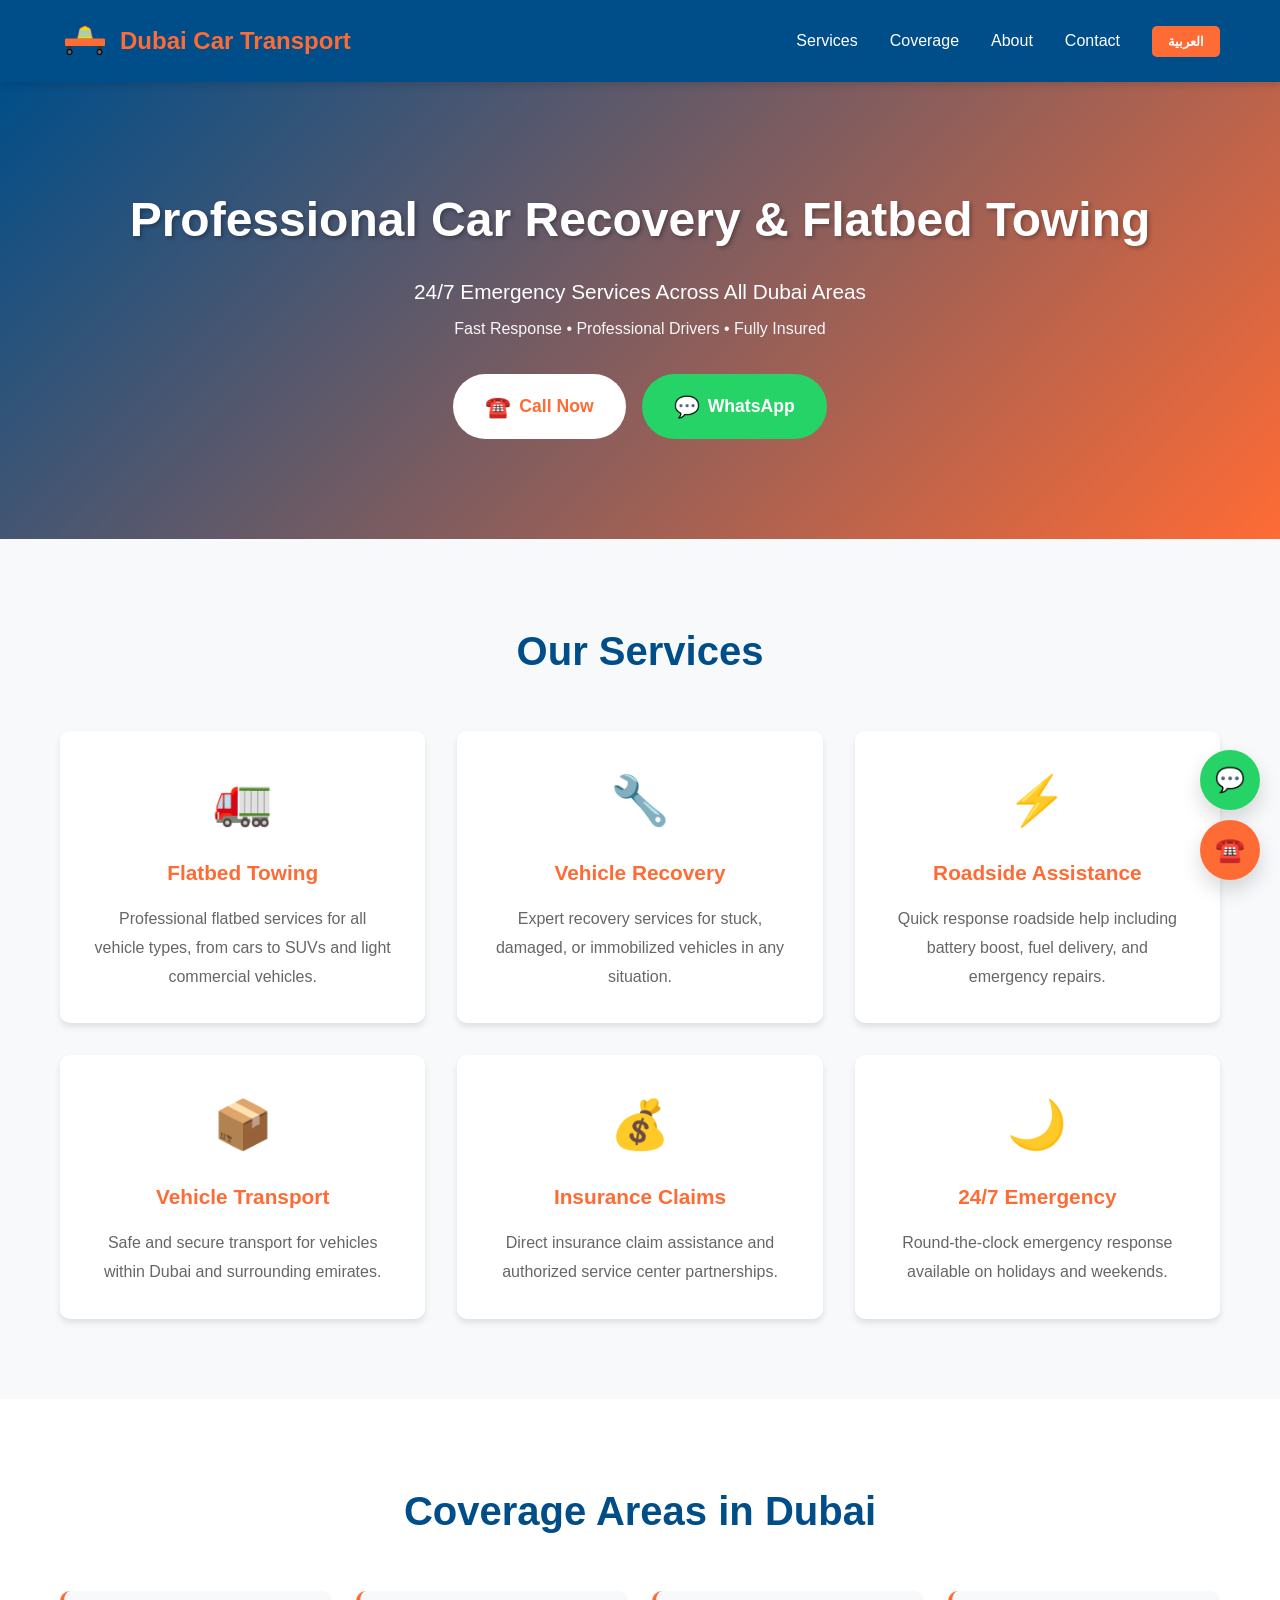
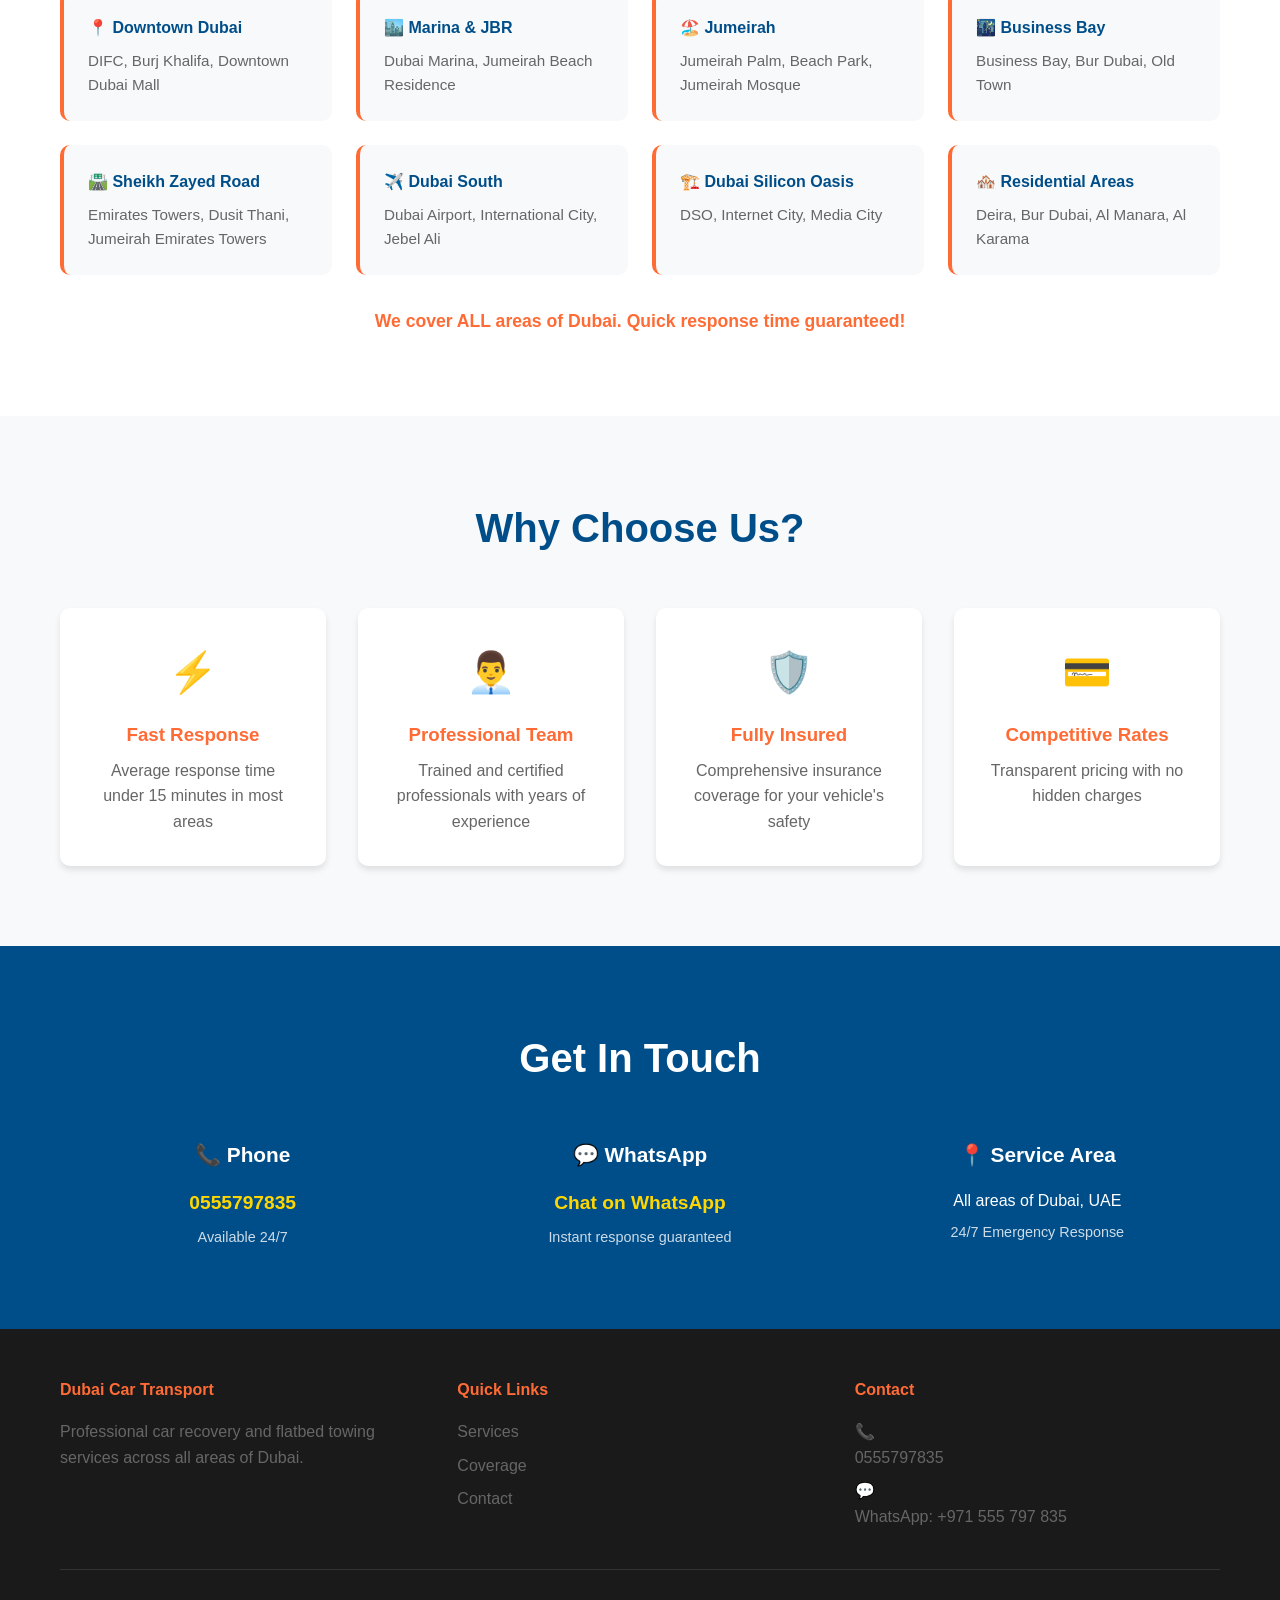
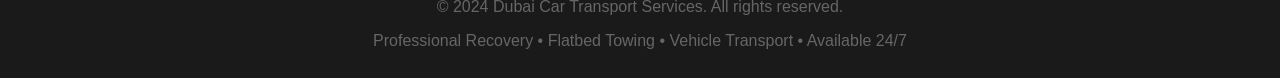
<file: index.html>
<!DOCTYPE html>
<html lang="en">
<head>
    <meta charset="UTF-8">
    <meta name="viewport" content="width=device-width, initial-scale=1.0">
    <meta name="description" content="Professional car recovery, flatbed towing and vehicle transport services in Dubai, UAE. Available 24/7 across all Dubai areas. Fast, reliable, insured service. 0555797835">
    <meta name="keywords" content="car towing Dubai, recovery services Dubai, flatbed towing Dubai, vehicle transport Dubai, roadside assistance Dubai, car recovery UAE, breakdown services Dubai, towing company Dubai">
    <meta name="author" content="Dubai Car Transport Services">
    <meta property="og:title" content="Professional Car Recovery & Towing Services Dubai | 24/7 Available">
    <meta property="og:description" content="Expert flatbed towing and car recovery services across all areas of Dubai, UAE. Quick response, professional drivers. Call 0555797835 now!">
    <meta property="og:type" content="business.business">
    <meta name="robots" content="index, follow, max-snippet:-1, max-image-preview:large, max-video-preview:-1">
    <meta name="google-site-verification" content="">
    <title>Car Recovery & Flatbed Towing Dubai | 24/7 Services | 0555797835</title>
    <link rel="canonical" href="https://yourdomain.com">
    <link rel="stylesheet" href="styles.css">
    <link rel="icon" type="image/svg+xml" href="data:image/svg+xml,%3Csvg xmlns='http://www.w3.org/2000/svg' viewBox='0 0 100 100'%3E%3Ccircle cx='50' cy='50' r='45' fill='%23FF6B35'/%3E%3C/svg%3E">
</head>
<body dir="ltr" lang="en">
    <!-- Navigation -->
    <nav class="navbar">
        <div class="container">
            <div class="logo">
                <svg viewBox="0 0 100 100" class="logo-svg">
                    <!-- Flatbed Truck Logo -->
                    <rect x="10" y="45" width="80" height="15" fill="#FF6B35" rx="2"/>
                    <rect x="15" y="60" width="8" height="12" fill="#333"/>
                    <circle cx="19" cy="72" r="6" fill="#000"/>
                    <circle cx="19" cy="72" r="4" fill="#666"/>
                    <rect x="75" y="60" width="8" height="12" fill="#333"/>
                    <circle cx="79" cy="72" r="6" fill="#000"/>
                    <circle cx="79" cy="72" r="4" fill="#666"/>
                    <path d="M 35 45 L 40 25 L 50 20 L 60 25 L 65 45" fill="#FFD700" stroke="#FF6B35" stroke-width="1.5"/>
                    <rect x="38" y="28" width="24" height="14" fill="#87CEEB" opacity="0.7"/>
                </svg>
                <span>Dubai Car Transport</span>
            </div>
            <div class="nav-links">
                <a href="#services">Services</a>
                <a href="#areas">Coverage</a>
                <a href="#about">About</a>
                <a href="#contact">Contact</a>
                <button class="lang-toggle" onclick="toggleLanguage()">العربية</button>
            </div>
        </div>
    </nav>

    <!-- Hero Section -->
    <section class="hero">
        <div class="hero-content">
            <h1>Professional Car Recovery & Flatbed Towing</h1>
            <p>24/7 Emergency Services Across All Dubai Areas</p>
            <p class="subtitle">Fast Response • Professional Drivers • Fully Insured</p>
            <div class="cta-buttons">
                <a href="tel:0555797835" class="btn btn-primary"><span class="icon">☎️</span> Call Now</a>
                <a href="https://wa.me/971555797835" target="_blank" class="btn btn-whatsapp"><span class="icon">💬</span> WhatsApp</a>
            </div>
        </div>
    </section>

    <!-- Services Section -->
    <section id="services" class="services">
        <div class="container">
            <h2>Our Services</h2>
            <div class="services-grid">
                <div class="service-card">
                    <div class="service-icon">🚛</div>
                    <h3>Flatbed Towing</h3>
                    <p>Professional flatbed services for all vehicle types, from cars to SUVs and light commercial vehicles.</p>
                </div>
                <div class="service-card">
                    <div class="service-icon">🔧</div>
                    <h3>Vehicle Recovery</h3>
                    <p>Expert recovery services for stuck, damaged, or immobilized vehicles in any situation.</p>
                </div>
                <div class="service-card">
                    <div class="service-icon">⚡</div>
                    <h3>Roadside Assistance</h3>
                    <p>Quick response roadside help including battery boost, fuel delivery, and emergency repairs.</p>
                </div>
                <div class="service-card">
                    <div class="service-icon">📦</div>
                    <h3>Vehicle Transport</h3>
                    <p>Safe and secure transport for vehicles within Dubai and surrounding emirates.</p>
                </div>
                <div class="service-card">
                    <div class="service-icon">💰</div>
                    <h3>Insurance Claims</h3>
                    <p>Direct insurance claim assistance and authorized service center partnerships.</p>
                </div>
                <div class="service-card">
                    <div class="service-icon">🌙</div>
                    <h3>24/7 Emergency</h3>
                    <p>Round-the-clock emergency response available on holidays and weekends.</p>
                </div>
            </div>
        </div>
    </section>

    <!-- Coverage Areas Section -->
    <section id="areas" class="areas">
        <div class="container">
            <h2>Coverage Areas in Dubai</h2>
            <div class="areas-grid">
                <div class="area-card">
                    <h4>📍 Downtown Dubai</h4>
                    <p>DIFC, Burj Khalifa, Downtown Dubai Mall</p>
                </div>
                <div class="area-card">
                    <h4>🏙️ Marina & JBR</h4>
                    <p>Dubai Marina, Jumeirah Beach Residence</p>
                </div>
                <div class="area-card">
                    <h4>🏖️ Jumeirah</h4>
                    <p>Jumeirah Palm, Beach Park, Jumeirah Mosque</p>
                </div>
                <div class="area-card">
                    <h4>🌃 Business Bay</h4>
                    <p>Business Bay, Bur Dubai, Old Town</p>
                </div>
                <div class="area-card">
                    <h4>🛣️ Sheikh Zayed Road</h4>
                    <p>Emirates Towers, Dusit Thani, Jumeirah Emirates Towers</p>
                </div>
                <div class="area-card">
                    <h4>✈️ Dubai South</h4>
                    <p>Dubai Airport, International City, Jebel Ali</p>
                </div>
                <div class="area-card">
                    <h4>🏗️ Dubai Silicon Oasis</h4>
                    <p>DSO, Internet City, Media City</p>
                </div>
                <div class="area-card">
                    <h4>🏘️ Residential Areas</h4>
                    <p>Deira, Bur Dubai, Al Manara, Al Karama</p>
                </div>
            </div>
            <p class="coverage-note">We cover ALL areas of Dubai. Quick response time guaranteed!</p>
        </div>
    </section>

    <!-- Why Choose Us -->
    <section class="why-us">
        <div class="container">
            <h2>Why Choose Us?</h2>
            <div class="features">
                <div class="feature">
                    <span class="feature-icon">⚡</span>
                    <h3>Fast Response</h3>
                    <p>Average response time under 15 minutes in most areas</p>
                </div>
                <div class="feature">
                    <span class="feature-icon">👨‍💼</span>
                    <h3>Professional Team</h3>
                    <p>Trained and certified professionals with years of experience</p>
                </div>
                <div class="feature">
                    <span class="feature-icon">🛡️</span>
                    <h3>Fully Insured</h3>
                    <p>Comprehensive insurance coverage for your vehicle's safety</p>
                </div>
                <div class="feature">
                    <span class="feature-icon">💳</span>
                    <h3>Competitive Rates</h3>
                    <p>Transparent pricing with no hidden charges</p>
                </div>
            </div>
        </div>
    </section>

    <!-- Contact Section -->
    <section id="contact" class="contact">
        <div class="container">
            <h2>Get In Touch</h2>
            <div class="contact-info">
                <div class="contact-item">
                    <h3>📞 Phone</h3>
                    <p><a href="tel:0555797835">0555797835</a></p>
                    <p class="subtext">Available 24/7</p>
                </div>
                <div class="contact-item">
                    <h3>💬 WhatsApp</h3>
                    <p><a href="https://wa.me/971555797835" target="_blank">Chat on WhatsApp</a></p>
                    <p class="subtext">Instant response guaranteed</p>
                </div>
                <div class="contact-item">
                    <h3>📍 Service Area</h3>
                    <p>All areas of Dubai, UAE</p>
                    <p class="subtext">24/7 Emergency Response</p>
                </div>
            </div>
        </div>
    </section>

    <!-- Footer -->
    <footer>
        <div class="container">
            <div class="footer-content">
                <div class="footer-section">
                    <h4>Dubai Car Transport</h4>
                    <p>Professional car recovery and flatbed towing services across all areas of Dubai.</p>
                </div>
                <div class="footer-section">
                    <h4>Quick Links</h4>
                    <ul>
                        <li><a href="#services">Services</a></li>
                        <li><a href="#areas">Coverage</a></li>
                        <li><a href="#contact">Contact</a></li>
                    </ul>
                </div>
                <div class="footer-section">
                    <h4>Contact</h4>
                    <p>📞 <a href="tel:0555797835">0555797835</a></p>
                    <p>💬 <a href="https://wa.me/971555797835">WhatsApp: +971 555 797 835</a></p>
                </div>
            </div>
            <div class="footer-bottom">
                <p>&copy; 2024 Dubai Car Transport Services. All rights reserved.</p>
                <p>Professional Recovery • Flatbed Towing • Vehicle Transport • Available 24/7</p>
            </div>
        </div>
    </footer>

    <!-- Floating Contact Buttons -->
    <div class="floating-buttons">
        <a href="https://wa.me/971555797835" class="float-btn whatsapp" title="Chat on WhatsApp">
            <span>💬</span>
        </a>
        <a href="tel:0555797835" class="float-btn call" title="Call Now">
            <span>☎️</span>
        </a>
    </div>

    <script src="script.js"></script>
</body>
</html>
</file>
<file: styles.css>
/* ==================== GLOBAL STYLES ==================== */
* {
    margin: 0;
    padding: 0;
    box-sizing: border-box;
}

:root {
    --primary-color: #FF6B35;
    --secondary-color: #004E89;
    --accent-color: #FFD700;
    --text-dark: #333;
    --text-light: #666;
    --bg-light: #f8f9fa;
    --white: #ffffff;
    --shadow: 0 4px 6px rgba(0, 0, 0, 0.1);
    --shadow-lg: 0 10px 20px rgba(0, 0, 0, 0.15);
}

html {
    scroll-behavior: smooth;
}

body {
    font-family: 'Segoe UI', Tahoma, Geneva, Verdana, sans-serif;
    line-height: 1.6;
    color: var(--text-dark);
    background-color: var(--white);
}

.container {
    max-width: 1200px;
    margin: 0 auto;
    padding: 0 20px;
}

/* ==================== NAVIGATION ==================== */
.navbar {
    background-color: var(--secondary-color);
    color: var(--white);
    padding: 1rem 0;
    position: sticky;
    top: 0;
    z-index: 1000;
    box-shadow: var(--shadow);
}

.navbar .container {
    display: flex;
    justify-content: space-between;
    align-items: center;
}

.logo {
    display: flex;
    align-items: center;
    gap: 10px;
    font-size: 1.5rem;
    font-weight: bold;
    color: var(--primary-color);
}

.logo-svg {
    width: 50px;
    height: 50px;
}

.nav-links {
    display: flex;
    gap: 2rem;
    align-items: center;
}

.nav-links a {
    color: var(--white);
    text-decoration: none;
    font-weight: 500;
    transition: color 0.3s ease;
}

.nav-links a:hover {
    color: var(--primary-color);
}

.lang-toggle {
    background-color: var(--primary-color);
    color: var(--white);
    border: none;
    padding: 0.5rem 1rem;
    border-radius: 5px;
    cursor: pointer;
    font-weight: bold;
    transition: background-color 0.3s ease;
}

.lang-toggle:hover {
    background-color: #e55a2b;
}

/* ==================== HERO SECTION ==================== */
.hero {
    background: linear-gradient(135deg, var(--secondary-color) 0%, var(--primary-color) 100%);
    color: var(--white);
    padding: 100px 20px;
    text-align: center;
}

.hero-content h1 {
    font-size: 3rem;
    margin-bottom: 1rem;
    text-shadow: 2px 2px 4px rgba(0, 0, 0, 0.3);
}

.hero-content p {
    font-size: 1.3rem;
    margin-bottom: 0.5rem;
}

.hero-content .subtitle {
    font-size: 1rem;
    opacity: 0.95;
    margin-bottom: 2rem;
}

.cta-buttons {
    display: flex;
    gap: 1rem;
    justify-content: center;
    flex-wrap: wrap;
}

.btn {
    display: inline-flex;
    align-items: center;
    gap: 0.5rem;
    padding: 1rem 2rem;
    border-radius: 50px;
    text-decoration: none;
    font-weight: bold;
    font-size: 1.1rem;
    transition: transform 0.3s ease, box-shadow 0.3s ease;
    border: none;
    cursor: pointer;
}

.btn:hover {
    transform: translateY(-3px);
    box-shadow: var(--shadow-lg);
}

.btn-primary {
    background-color: var(--white);
    color: var(--primary-color);
}

.btn-whatsapp {
    background-color: #25D366;
    color: var(--white);
}

.btn .icon {
    font-size: 1.3rem;
}

/* ==================== SERVICES SECTION ==================== */
.services {
    padding: 80px 20px;
    background-color: var(--bg-light);
}

.services h2,
.areas h2,
.why-us h2,
.contact h2 {
    font-size: 2.5rem;
    text-align: center;
    margin-bottom: 3rem;
    color: var(--secondary-color);
}

.services-grid {
    display: grid;
    grid-template-columns: repeat(auto-fit, minmax(300px, 1fr));
    gap: 2rem;
}

.service-card {
    background-color: var(--white);
    padding: 2rem;
    border-radius: 10px;
    text-align: center;
    box-shadow: var(--shadow);
    transition: transform 0.3s ease, box-shadow 0.3s ease;
}

.service-card:hover {
    transform: translateY(-10px);
    box-shadow: var(--shadow-lg);
}

.service-icon {
    font-size: 3rem;
    margin-bottom: 1rem;
}

.service-card h3 {
    color: var(--primary-color);
    margin-bottom: 1rem;
    font-size: 1.3rem;
}

.service-card p {
    color: var(--text-light);
    line-height: 1.8;
}

/* ==================== COVERAGE AREAS SECTION ==================== */
.areas {
    padding: 80px 20px;
}

.areas-grid {
    display: grid;
    grid-template-columns: repeat(auto-fit, minmax(250px, 1fr));
    gap: 1.5rem;
    margin-bottom: 2rem;
}

.area-card {
    background-color: var(--bg-light);
    padding: 1.5rem;
    border-radius: 10px;
    border-left: 4px solid var(--primary-color);
    transition: background-color 0.3s ease;
}

.area-card:hover {
    background-color: #efefef;
}

.area-card h4 {
    color: var(--secondary-color);
    margin-bottom: 0.5rem;
}

.area-card p {
    color: var(--text-light);
    font-size: 0.95rem;
}

.coverage-note {
    text-align: center;
    font-size: 1.1rem;
    color: var(--primary-color);
    font-weight: bold;
    margin-top: 2rem;
}

/* ==================== WHY US SECTION ==================== */
.why-us {
    padding: 80px 20px;
    background-color: var(--bg-light);
}

.features {
    display: grid;
    grid-template-columns: repeat(auto-fit, minmax(250px, 1fr));
    gap: 2rem;
}

.feature {
    text-align: center;
    padding: 2rem;
    background-color: var(--white);
    border-radius: 10px;
    box-shadow: var(--shadow);
}

.feature-icon {
    font-size: 2.5rem;
    margin-bottom: 1rem;
    display: block;
}

.feature h3 {
    color: var(--primary-color);
    margin-bottom: 0.5rem;
}

.feature p {
    color: var(--text-light);
}

/* ==================== CONTACT SECTION ==================== */
.contact {
    padding: 80px 20px;
    background-color: var(--secondary-color);
    color: var(--white);
}

.contact h2 {
    color: var(--white);
}

.contact-info {
    display: grid;
    grid-template-columns: repeat(auto-fit, minmax(250px, 1fr));
    gap: 2rem;
    text-align: center;
}

.contact-item h3 {
    margin-bottom: 1rem;
    font-size: 1.3rem;
}

.contact-item a {
    color: var(--accent-color);
    text-decoration: none;
    font-weight: bold;
    font-size: 1.2rem;
    display: inline-block;
    transition: color 0.3s ease;
}

.contact-item a:hover {
    color: var(--white);
}

.subtext {
    font-size: 0.9rem;
    opacity: 0.8;
    margin-top: 0.5rem;
}

/* ==================== FOOTER ==================== */
footer {
    background-color: #1a1a1a;
    color: var(--white);
    padding: 3rem 20px 1rem;
}

.footer-content {
    display: grid;
    grid-template-columns: repeat(auto-fit, minmax(200px, 1fr));
    gap: 2rem;
    margin-bottom: 2rem;
}

.footer-section h4 {
    color: var(--primary-color);
    margin-bottom: 1rem;
}

.footer-section p,
.footer-section a {
    color: var(--text-light);
    text-decoration: none;
    display: block;
    margin-bottom: 0.5rem;
}

.footer-section a:hover {
    color: var(--primary-color);
}

.footer-section ul {
    list-style: none;
}

.footer-section li {
    margin-bottom: 0.5rem;
}

.footer-bottom {
    text-align: center;
    border-top: 1px solid #333;
    padding-top: 1.5rem;
    color: var(--text-light);
}

.footer-bottom p {
    margin-bottom: 0.5rem;
}

/* ==================== FLOATING BUTTONS ==================== */
.floating-buttons {
    position: fixed;
    bottom: 20px;
    right: 20px;
    display: flex;
    flex-direction: column;
    gap: 10px;
    z-index: 999;
}

.float-btn {
    width: 60px;
    height: 60px;
    border-radius: 50%;
    display: flex;
    align-items: center;
    justify-content: center;
    font-size: 1.5rem;
    text-decoration: none;
    box-shadow: var(--shadow-lg);
    transition: transform 0.3s ease, box-shadow 0.3s ease;
    animation: pulse 2s infinite;
}

.float-btn:hover {
    transform: scale(1.1);
    box-shadow: 0 8px 16px rgba(0, 0, 0, 0.2);
}

.float-btn.whatsapp {
    background-color: #25D366;
    color: var(--white);
}

.float-btn.call {
    background-color: var(--primary-color);
    color: var(--white);
}

/* ==================== ANIMATIONS ==================== */
@keyframes pulse {
    0%, 100% {
        box-shadow: 0 4px 12px rgba(0, 0, 0, 0.15);
    }
    50% {
        box-shadow: 0 4px 20px rgba(0, 0, 0, 0.25);
    }
}

/* ==================== RESPONSIVE DESIGN ==================== */
@media (max-width: 768px) {
    .nav-links {
        gap: 1rem;
        flex-wrap: wrap;
    }

    .hero-content h1 {
        font-size: 2rem;
    }

    .hero-content p {
        font-size: 1rem;
    }

    .cta-buttons {
        flex-direction: column;
        align-items: center;
    }

    .btn {
        width: 100%;
        max-width: 300px;
        justify-content: center;
    }

    .services h2,
    .areas h2,
    .why-us h2,
    .contact h2 {
        font-size: 1.8rem;
    }

    .services-grid,
    .areas-grid,
    .features,
    .contact-info {
        grid-template-columns: 1fr;
    }

    .floating-buttons {
        bottom: 15px;
        right: 15px;
        flex-direction: row;
    }

    .float-btn {
        width: 50px;
        height: 50px;
        font-size: 1.2rem;
    }
}

@media (max-width: 480px) {
    .navbar .container {
        flex-direction: column;
        gap: 1rem;
    }

    .nav-links {
        width: 100%;
        justify-content: center;
    }

    .hero {
        padding: 50px 20px;
    }

    .hero-content h1 {
        font-size: 1.5rem;
    }

    .services,
    .areas,
    .why-us,
    .contact {
        padding: 40px 20px;
    }

    .logo {
        font-size: 1.2rem;
    }

    .logo-svg {
        width: 40px;
        height: 40px;
    }
}

/* ==================== SEO OPTIMIZATION ==================== */
h1, h2, h3, h4, h5, h6 {
    font-weight: 600;
}

/* Schema markup support */
.organization {
    display: none;
}
</file>
